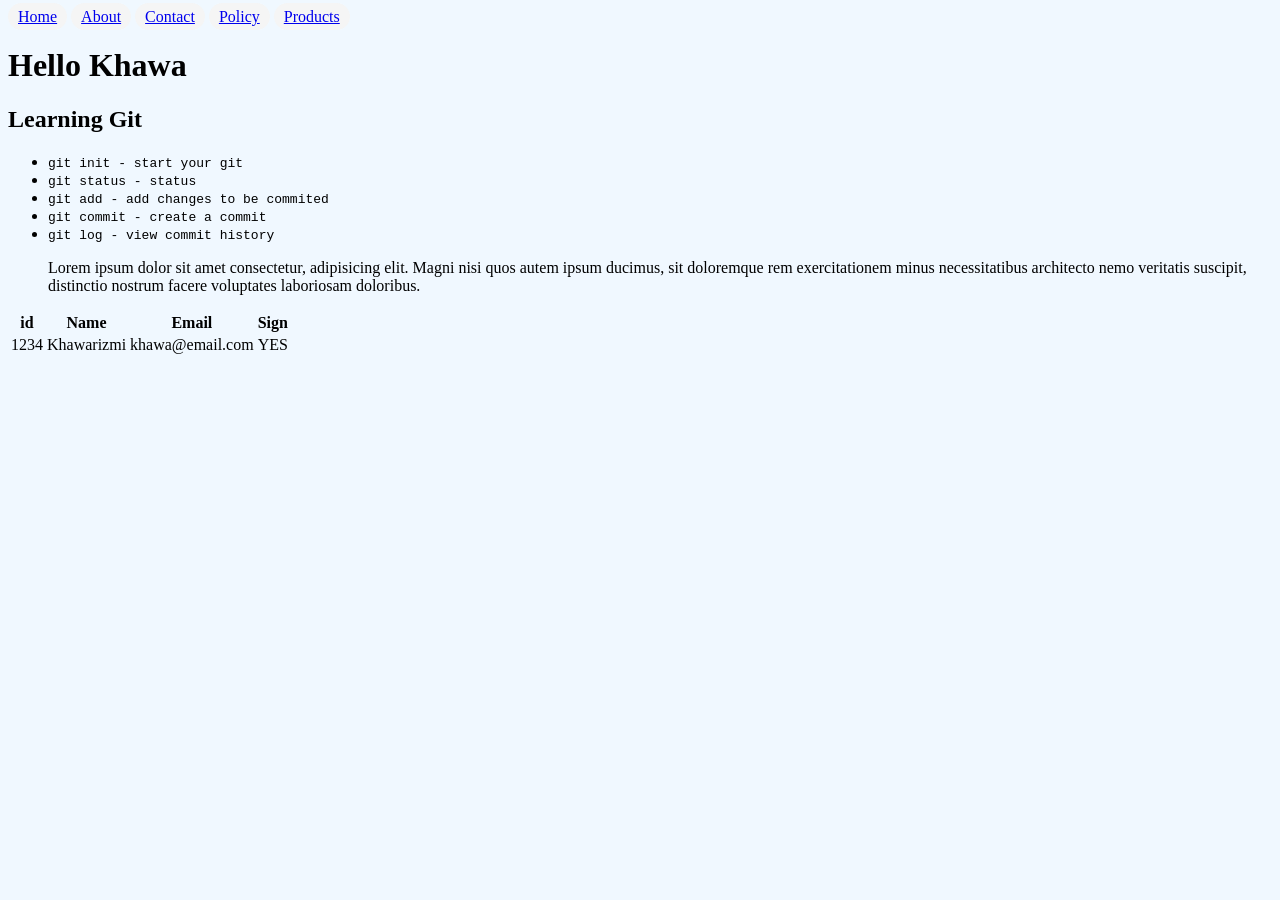
<file: index.html>
<!DOCTYPE html>
<html lang="en">

<head>
	<meta charset="UTF-8">
	<meta name="viewport" content="width=device-width, initial-scale=1.0">
	<title>Simple Web</title>
	<link rel="stylesheet" href="style.css">
</head>

<body>
	<header>
		<nav>
			<a href="index.html">Home</a>
			<a href="about.html">About</a>
			<a href="contact.html">Contact</a>
			<a href="policy.html">Policy</a>
			<a href="product.html">Products</a>
		</nav>
	</header>

	<h1>
		Hello Khawa
	</h1>

	<h2>Learning Git</h2>

	<ul>
		<li><code>git init - start your git</code></li>
		<li><code>git status - status</code></li>
		<li><code>git add - add changes to be commited</code></li>
		<li><code>git commit - create a commit</code></li>
		<li><code>git log - view commit history</code></li>
	</ul>

	<blockquote>
		Lorem ipsum dolor sit amet consectetur, adipisicing elit. Magni nisi quos autem ipsum ducimus, sit doloremque rem exercitationem minus necessitatibus architecto nemo veritatis suscipit, distinctio nostrum facere voluptates laboriosam doloribus.
	</blockquote>

	<table>
		<thead>
			<tr>
				<th>id</th>
				<th>Name</th>
				<th>Email</th>
				<th>Sign</th>
			</tr>
		</thead>
		<tbody>
			<tr>
				<td>1234</td>
				<td>Khawarizmi</td>
				<td>khawa@email.com</td>
				<td>YES</td>
			</tr>
		</tbody>
	</table>

	<script></script>
</body>

</html>
</file>
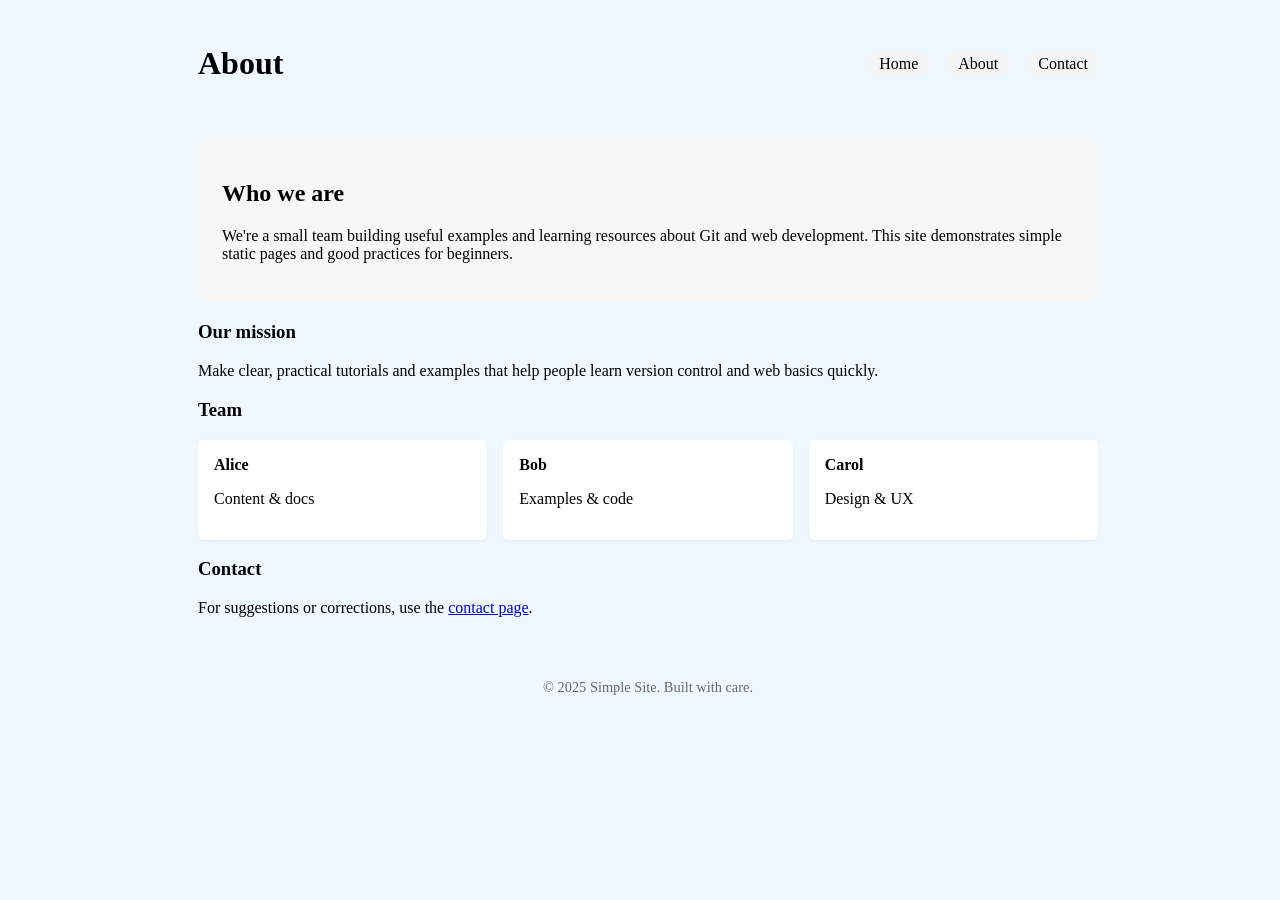
<file: about.html>
<!DOCTYPE html>
<html lang="en">
  <head>
    <meta charset="UTF-8" />
    <meta name="viewport" content="width=device-width, initial-scale=1.0" />
    <title>About — Simple Site</title>
    <link rel="stylesheet" href="style.css" />
    <style>
      /* Minimal inline styles to keep the page presentable even if style.css is simple */
      .container {
        max-width: 900px;
        margin: 0 auto;
        padding: 1rem;
      }
      .header {
        display: flex;
        justify-content: space-between;
        align-items: center;
        padding: 1rem 0;
      }
      .nav a {
        margin-left: 1rem;
        text-decoration: none;
        color: inherit;
      }
      .hero {
        background: #f7f7f7;
        padding: 1.5rem;
        border-radius: 8px;
        margin-bottom: 1rem;
      }
      .team {
        display: flex;
        gap: 1rem;
        flex-wrap: wrap;
      }
      .member {
        flex: 1 1 200px;
        background: #fff;
        padding: 1rem;
        border-radius: 6px;
        box-shadow: 0 1px 3px rgba(0, 0, 0, 0.06);
      }
      .footer {
        text-align: center;
        padding: 1rem 0;
        color: #666;
        font-size: 0.9rem;
        margin-top: 2rem;
      }
      @media (max-width: 600px) {
        .header {
          flex-direction: column;
          align-items: flex-start;
        }
        .nav a {
          margin-left: 0;
          margin-right: 0.5rem;
        }
      }
    </style>
  </head>
  <body>
    <header class="container header">
      <h1>About</h1>
      <nav class="nav">
        <a href="index.html">Home</a>
        <a href="about.html">About</a>
        <a href="contact.html">Contact</a>
      </nav>
    </header>

    <main class="container">
      <section class="hero">
        <h2>Who we are</h2>
        <p>
          We're a small team building useful examples and learning resources
          about Git and web development. This site demonstrates simple static
          pages and good practices for beginners.
        </p>
      </section>

      <section>
        <h3>Our mission</h3>
        <p>
          Make clear, practical tutorials and examples that help people learn
          version control and web basics quickly.
        </p>
      </section>

      <section>
        <h3>Team</h3>
        <div class="team">
          <div class="member">
            <strong>Alice</strong>
            <p>Content &amp; docs</p>
          </div>
          <div class="member">
            <strong>Bob</strong>
            <p>Examples &amp; code</p>
          </div>
          <div class="member">
            <strong>Carol</strong>
            <p>Design &amp; UX</p>
          </div>
        </div>
      </section>

      <section>
        <h3>Contact</h3>
        <p>
          For suggestions or corrections, use the
          <a href="contact.html">contact page</a>.
        </p>
      </section>

      <footer class="footer">
        <p>&copy; 2025 Simple Site. Built with care.</p>
      </footer>
    </main>
  </body>
</html>
</file>
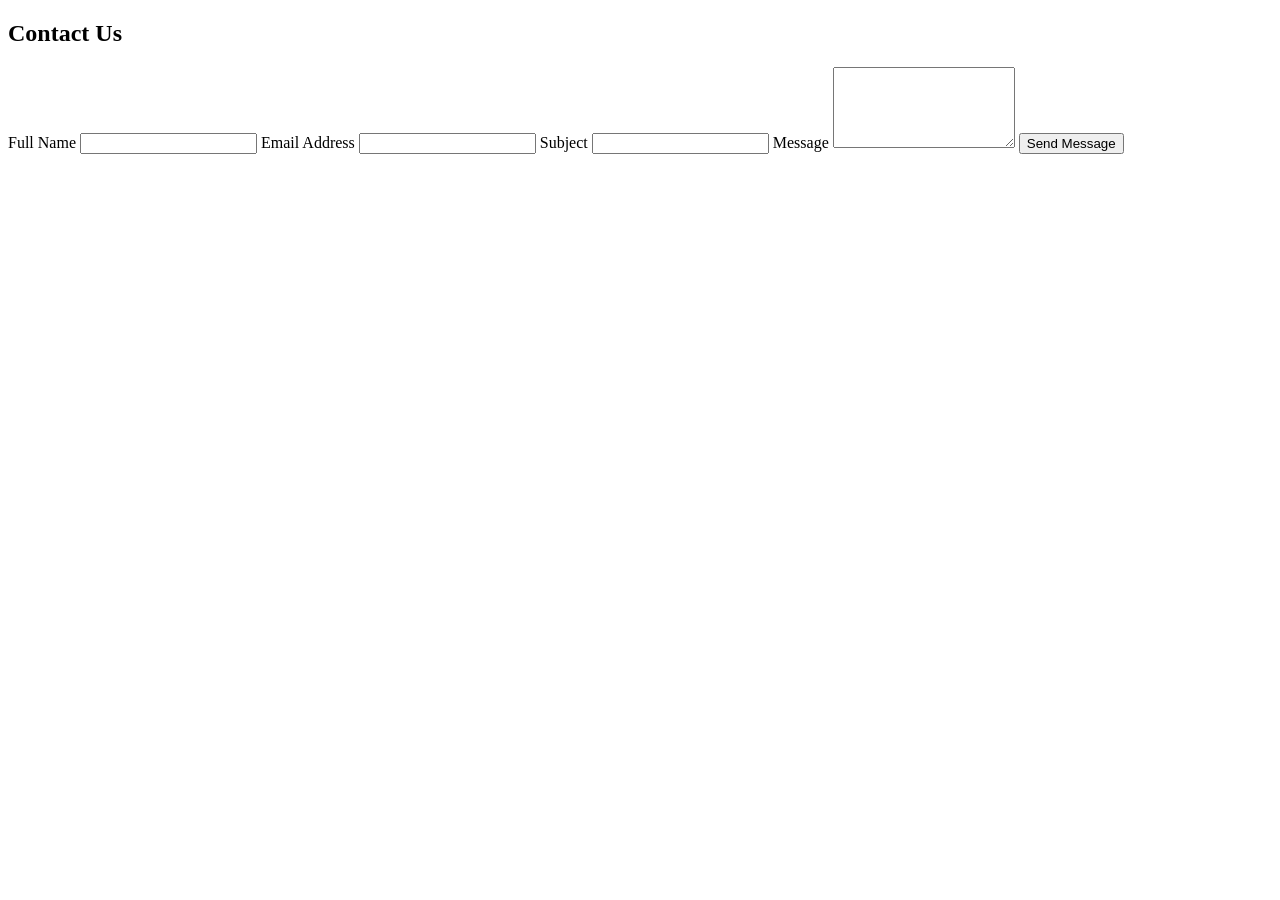
<file: contact.html>
<!DOCTYPE html>
<html lang="en">
<head>
	<meta charset="UTF-8">
	<meta name="viewport" content="width=device-width, initial-scale=1.0">
	<title>Contact</title>
</head>
<body>
	<div class="contact-container">
    <h2>Contact Us</h2>
    <form action="https://formspree.io/f/your-form-id" method="POST">
      <label for="name">Full Name</label>
      <input type="text" id="name" name="name" required />

      <label for="email">Email Address</label>
      <input type="email" id="email" name="email" required />

      <label for="subject">Subject</label>
      <input type="text" id="subject" name="subject" required />

      <label for="message">Message</label>
      <textarea id="message" name="message" rows="5" required></textarea>

      <button type="submit">Send Message</button>
    </form>
  </div>
</body>
</html>
</file>
<file: style.css>
html, body {
	width: 100%;
	background-color: aliceblue;
}

body {
	overflow-y: auto;
	box-sizing: border-box;
}

nav > a {
	padding: 5px 10px;
	background-color: #f5f5f5;
	border-radius: 20px;
}

nav > a:hover {
	background-color: #ee9f9f;
}
</file>
